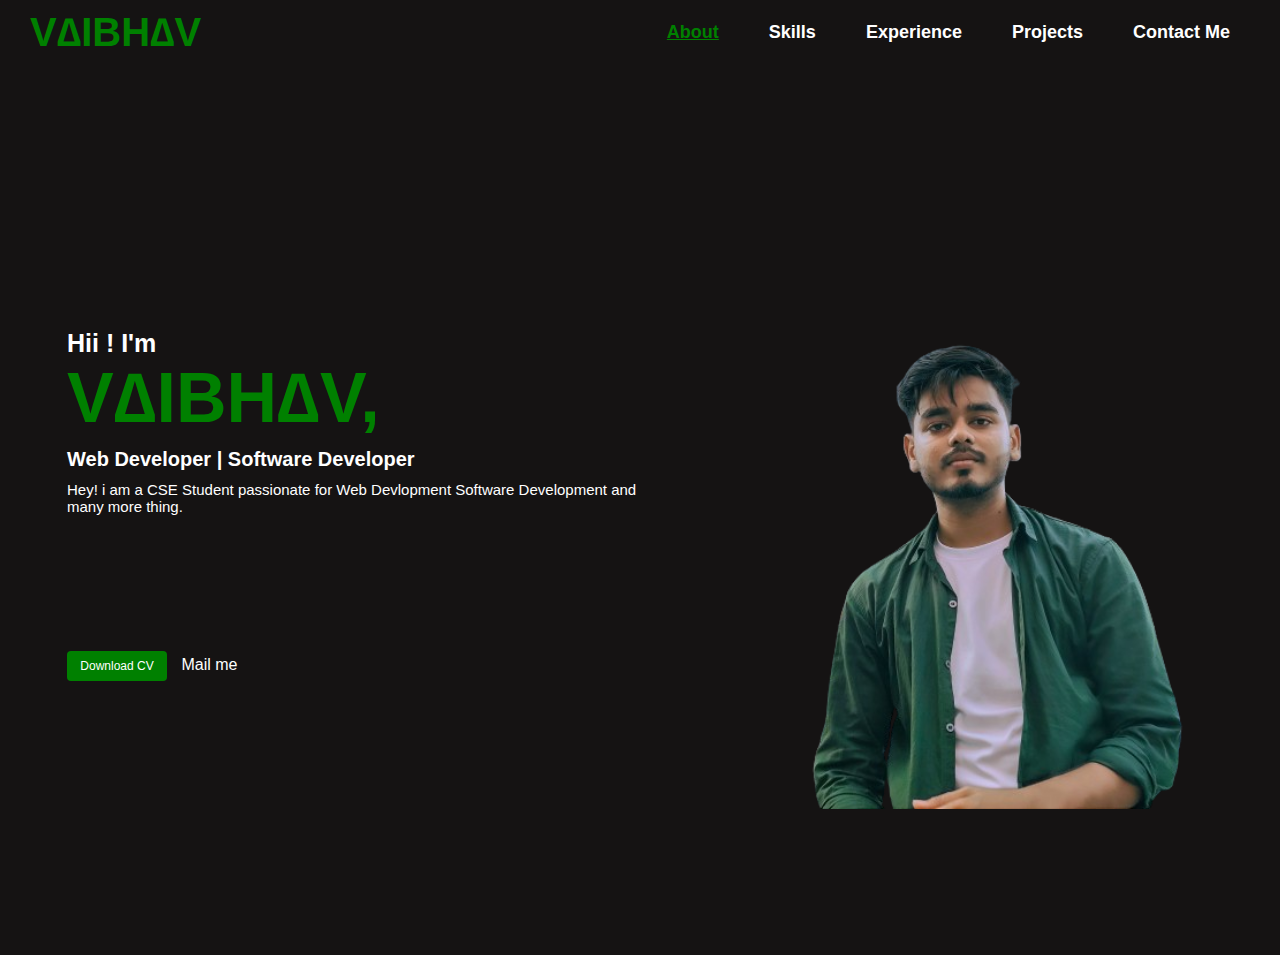
<file: index.html>
<!DOCTYPE html>
<html>

<head>
  <meta charset="UTF-8">
  <meta name="viewport" content="width=device-width, initial-scale=1">
  <title>Portfolio</title>
  <link rel="stylesheet" href="style.css">
</head>

<body>
  <header>
    <a href="index.html" class="logo">
      <span>V∆IBH∆V</span>
    </a>
    <ul>
      <li class="current-page"><a href="index.html">About</a></li>
      <li><a href="skills.html">Skills</a></li>
      <li><a href="experience.html">Experience</a></li>
      <li><a href="projects.html">Projects</a></li>
      <li><a href="contactme.html">Contact</a> Me</li>
    </ul>
  </header>

  <div class="main">
    <div class="intro">
      <h4>Hii ! I'm</h4>
      <h1>V∆IBH∆V,</h1>
      <h5>Web Developer | Software Developer</h5>
      <p>Hey! i am a CSE Student passionate for Web Devlopment Software Development and many more thing.</p>

      <div class="cv">
        <button><a href="">Download CV</a></button>
        <a href="#">Mail me</a>
      </div>
    </div>
    <div class="image">
      <img src="img.png" alt="image">

    </div>
  </div>


</body>

</html>
</file>
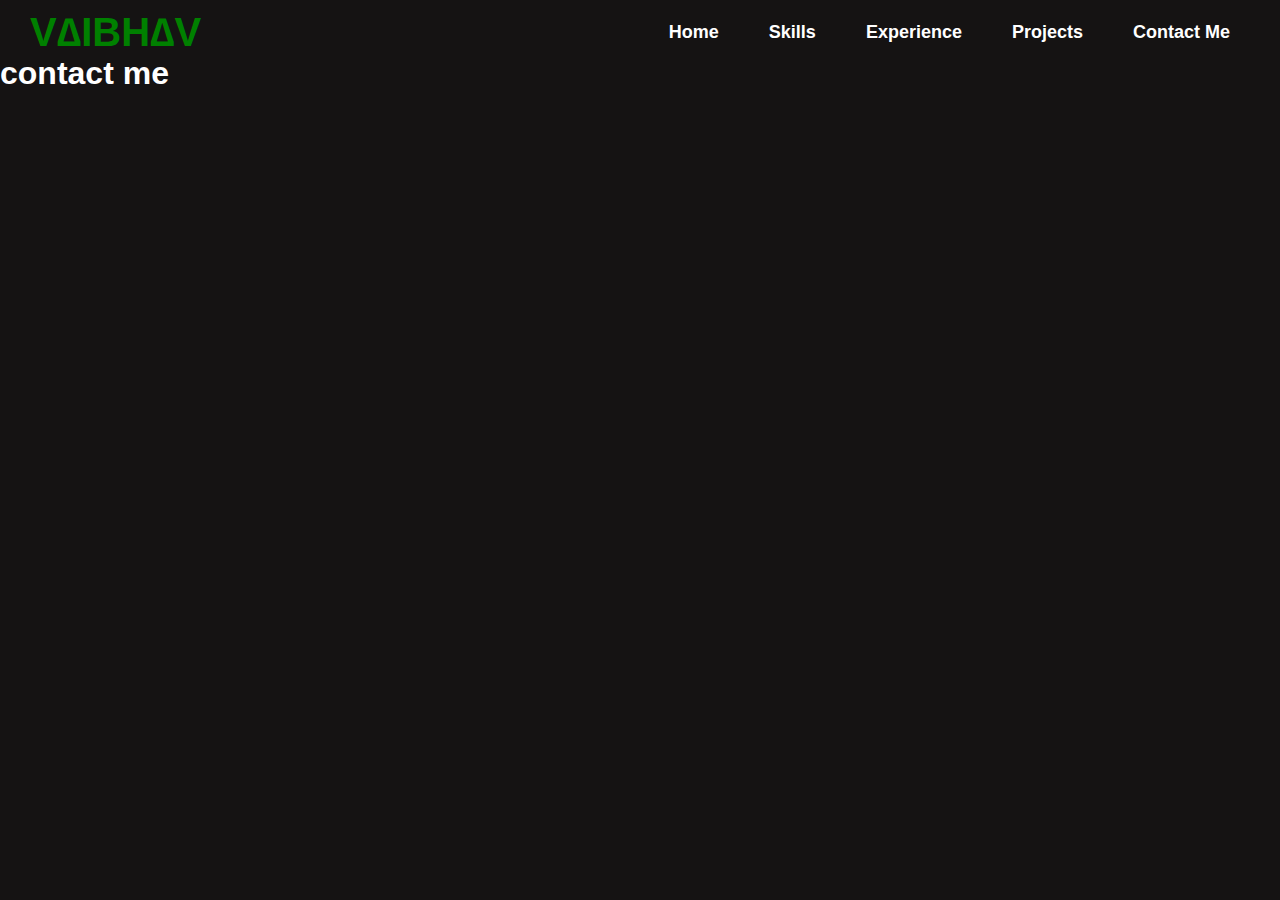
<file: contactme.html>
<!DOCTYPE html>
<html>

<head>
  <meta charset="UTF-8">
  <meta name="viewport" content="width=device-width, initial-scale=1">
  <title>contact me</title>
  <link rel="stylesheet" href="style.css">
</head>

<body>
    <header>
    <a href="index.html" class="logo"><span>V∆IBH∆V</span></a>
    <ul>
      <li ><a href="index.html"></a>Home</li>
      <li><a href="skills.html"></a>Skills</li>
      <li><a href="experience.html"></a>Experience</li>
      <li><a href="projects.html"></a>Projects</li>
      <li class="current-page"><a href="contactme.html"></a>Contact Me</li>
    </ul>
  </header>
  <h1>contact me</h1>

</body>

</html>
</file>
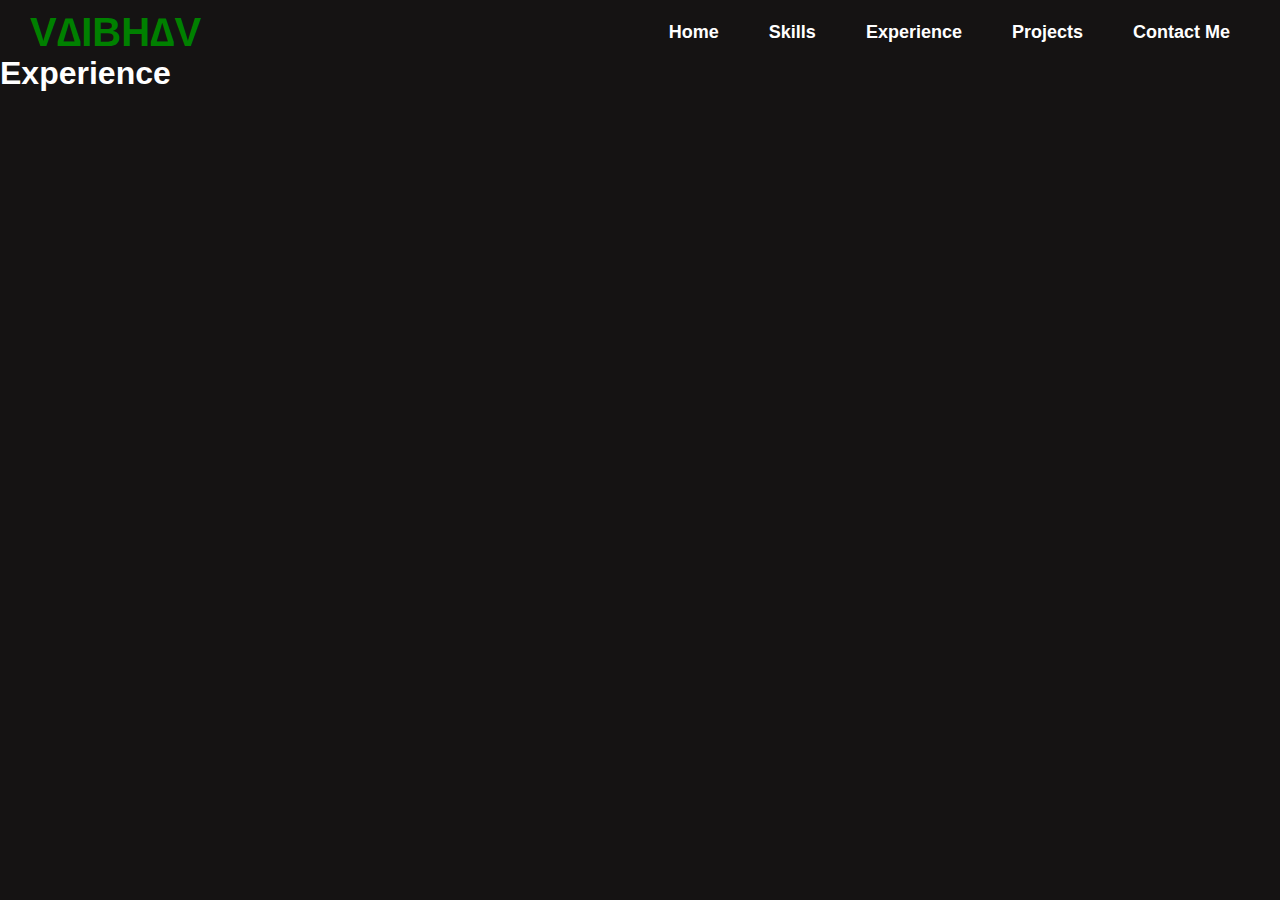
<file: experience.html>
<!DOCTYPE html>
<html>

<head>
  <meta charset="UTF-8">
  <meta name="viewport" content="width=device-width, initial-scale=1">
  <title>experience</title>
  <link rel="stylesheet" href="style.css">
</head>

<body>
    <header>
    <a href="index.html" class="logo"><span>V∆IBH∆V</span></a>
    <ul>
      <li class=><a href="index.html"></a>Home</li>
      <li><a href="skills.html"></a>Skills</li>
      <li class="current-page"><a href="experience.html"></a>Experience</li>
      <li><a href="projects.html"></a>Projects</li>
      <li><a href="contactme.html"></a>Contact Me</li>
    </ul>
  </header>
<h1>Experience</h1>
</body>

</html>
</file>
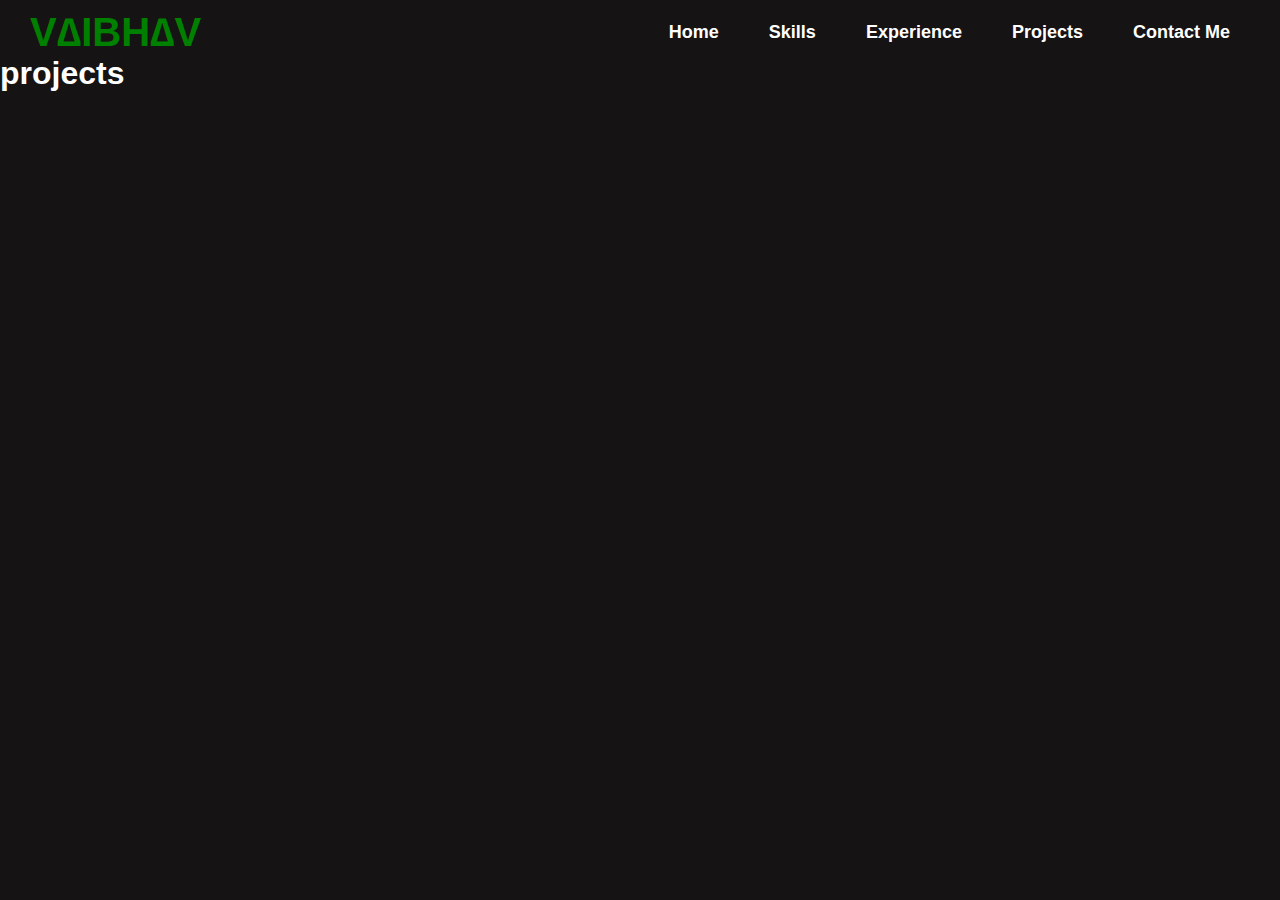
<file: projects.html>
<!DOCTYPE html>
<html>

<head>
  <meta charset="UTF-8">
  <meta name="viewport" content="width=device-width, initial-scale=1">
  <title>projects</title>
  <link rel="stylesheet" href="style.css">
</head>

<body>
    <header>
    <a href="index.html" class="logo"><span>V∆IBH∆V</span></a>
    <ul>
        <li><a href="index.html"></a>Home</li>
      <li><a href="skills.html"></a>Skills</li>
      <li><a href="experience.html"></a>Experience</li>
      <li class="current-page"><a href="projects.html"></a>Projects</li>
      <li><a href="contactme.html"></a>Contact Me</li>
    </ul>
  </header>
  <h1>projects</h1>

</body>

</html>
</file>
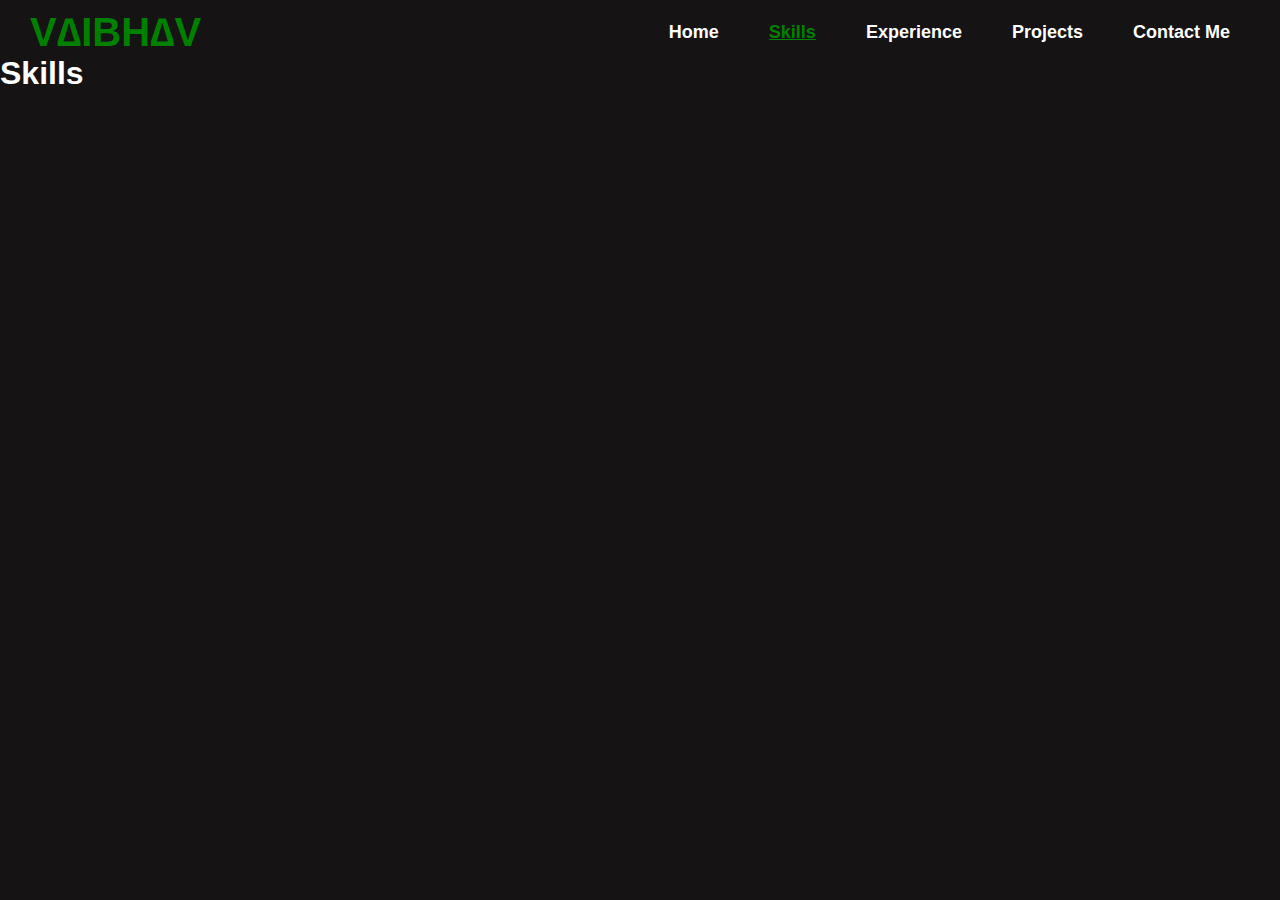
<file: skills.html>
<!DOCTYPE html>
<html>

<head>
  <meta charset="UTF-8">
  <meta name="viewport" content="width=device-width, initial-scale=1">
  <title>skills</title>
  <link rel="stylesheet" href="style.css">
</head>

<body>
    <header>
    <a href="index.html" class="logo"><span>V∆IBH∆V</span></a>
    <ul>
        <li><a href="index.html">Home</a></li>
      <li class="current-page"><a href="skills.html">Skills</a></li>
      <li><a href="experience.html">Experience</a></li>
      <li><a href="projects.html">Projects</a></li>
      <li><a href="contactme.html">Contact</a> Me</li>
    </ul>
  </header>
  
  
  <h1>Skills</h1>

</body>

</html>
</file>
<file: style.css>
*{
  margin: 0;
  padding: 0;
  font-family: 'Gill Sans', 'Gill Sans MT', Calibri, 'Trebuchet MS', sans-serif;
  color: white;
}

body{
  z-index: -5;
  background-color: #151313;
}

header{
  position: relative;
  display: flex;
  align-items: center;
  justify-content: space-between;
}


.logo{
  
  font-size: 25px;
  font-weight: 400;
  padding-top: 10px;
  padding-left: 30px;
  text-decoration: none;
  
}
.logo span{
  
  font-size: 40px;
  font-weight: 800;
  color: green;
}

a{
  color: white;
}

li{
  font-size: 18px;
  font-weight: 700;
  padding-right: 50px;
  list-style: none;
}

li:hover{
  color: green;
}

ul{
  padding-top: 10px;
  display: flex;
}

.main{
  height: 100vh;
}

.intro p{
  font-size: 30px;
  height: 150px;
}

.intro h4{
  font-size: 25px;
}
.intro h1{
  font-size: 70px;
  height: 90px;
  
  color: green;
}

.main{
  z-index: -2;
  display: flex;
  align-items: center;
  justify-content: space-around;
  background-color: #151313;
}

.image img{
  margin-top: 35px;
  
  width: 45vw;
}

.intro{
  position: relative;
  left: 35px;
  width: 45vw;
  
}

button{
  margin-right: 10px;
  margin-top: 20px;
  height: 30px;
  width: 100px;
  border-radius: 4px;
  border: none;
  background-color: green;
  color: white;
  font-size: 12px;
  cursor: pointer;
}

button :hover{
  background-color: #00E65E;
  color: darkgray;
}

button a{
  text-decoration: none;
}

.intro h5{
  font-size: 20px;
  padding-bottom: 10px;
}
.intro p{
  font-size: 15px;
}

a{
  text-decoration: none;
}

.current-page a{
  color: green;
  text-decoration: underline;
}

@media (max-width: 600px){
  body{
    height: 100vh;
  }
  .main{
    flex-direction: column-reverse;
    justify-content: space-between;
  }
   .intro{
     text-align: center;
   }
   header{
     flex-direction: column;
   }
   li{
     align-items: center;
     padding-right: 15px;
     font-size: 15px;
     
   }
   .intro{
     width: 100vw;
    position: relative;
    left: 3px;
    bottom: 50px;
   }
   .main .intro h1{
     font-size: 50px;
     }
   .main .intro p{
     font-size: 15px;
   }
   .image img{
     width: 60vw;
   }
}
</file>
